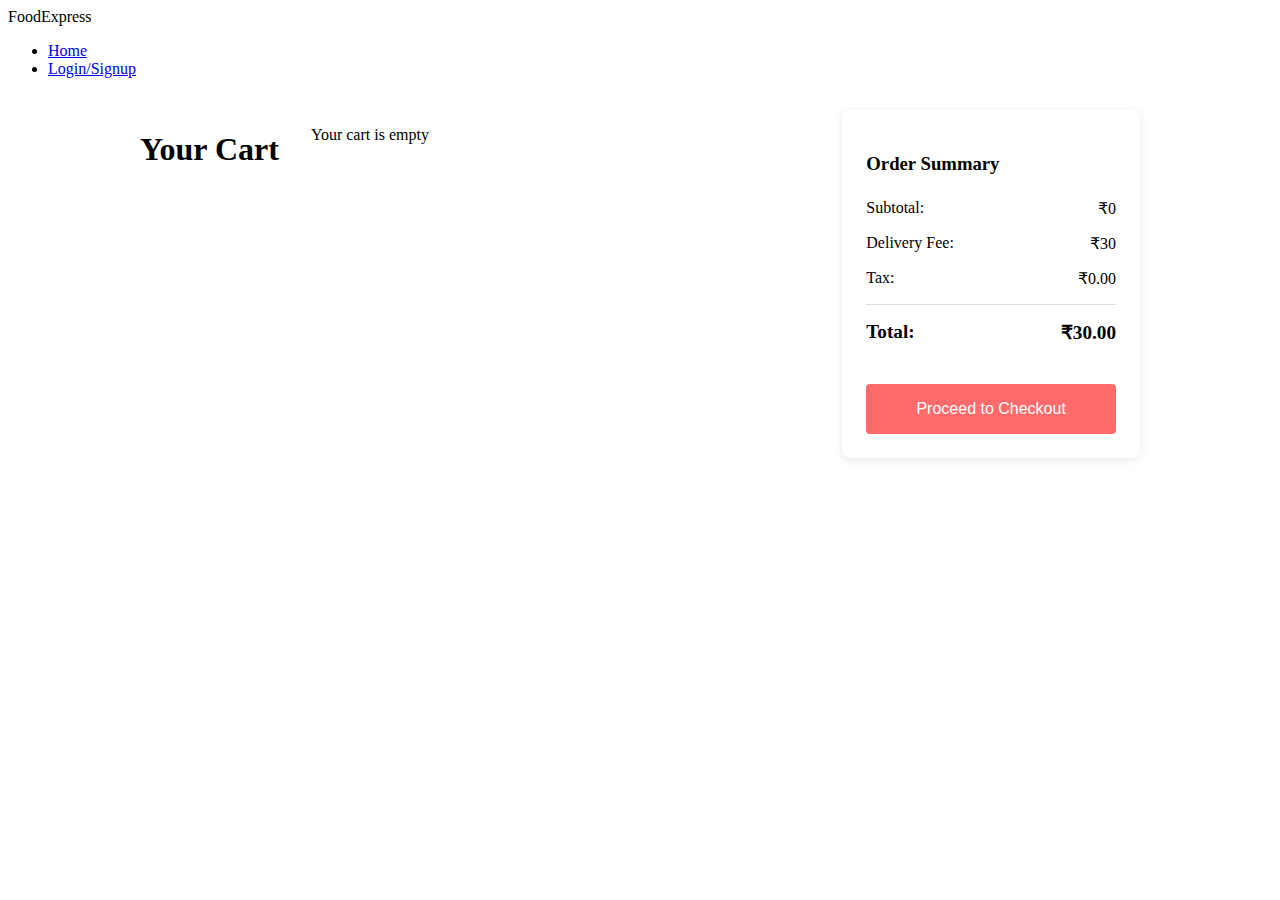
<file: cart.html>
<!DOCTYPE html>
<html lang="en">
<head>
    <meta charset="UTF-8">
    <meta name="viewport" content="width=device-width, initial-scale=1.0">
    <title>Your Cart - FoodExpress</title>
    <link rel="stylesheet" href="cart.css">
</head>
<body>
    <header>
        <div class="logo">FoodExpress</div>
        <nav>
            <ul>
                <li><a href="index.html">Home</a></li>
                <li><a href="login.html">Login/Signup</a></li>
            </ul>
        </nav>
    </header>

    <main class="cart-container">
        <h1>Your Cart</h1>
        <div class="cart-items">
            <!-- Cart items will be added here -->
        </div>
        <div class="cart-summary">
            <h3>Order Summary</h3>
            <div class="summary-details">
                <p>Subtotal: <span id="subtotal">₹0</span></p>
                <p>Delivery Fee: <span id="delivery-fee">₹30</span></p>
                <p>Tax: <span id="tax">₹0</span></p>
                <p class="total">Total: <span id="total">₹30</span></p>
            </div>
            <button id="checkout-btn">Proceed to Checkout</button>
        </div>
    </main>

    <script src="cart.js"></script>
    <script> window.chtlConfig = { chatbotId: "4921427583" } </script>
<script async data-id="4921427583" id="chatling-embed-script" type="text/javascript" src="https://chatling.ai/js/embed.js"></script>
</body>
</html>
</file>
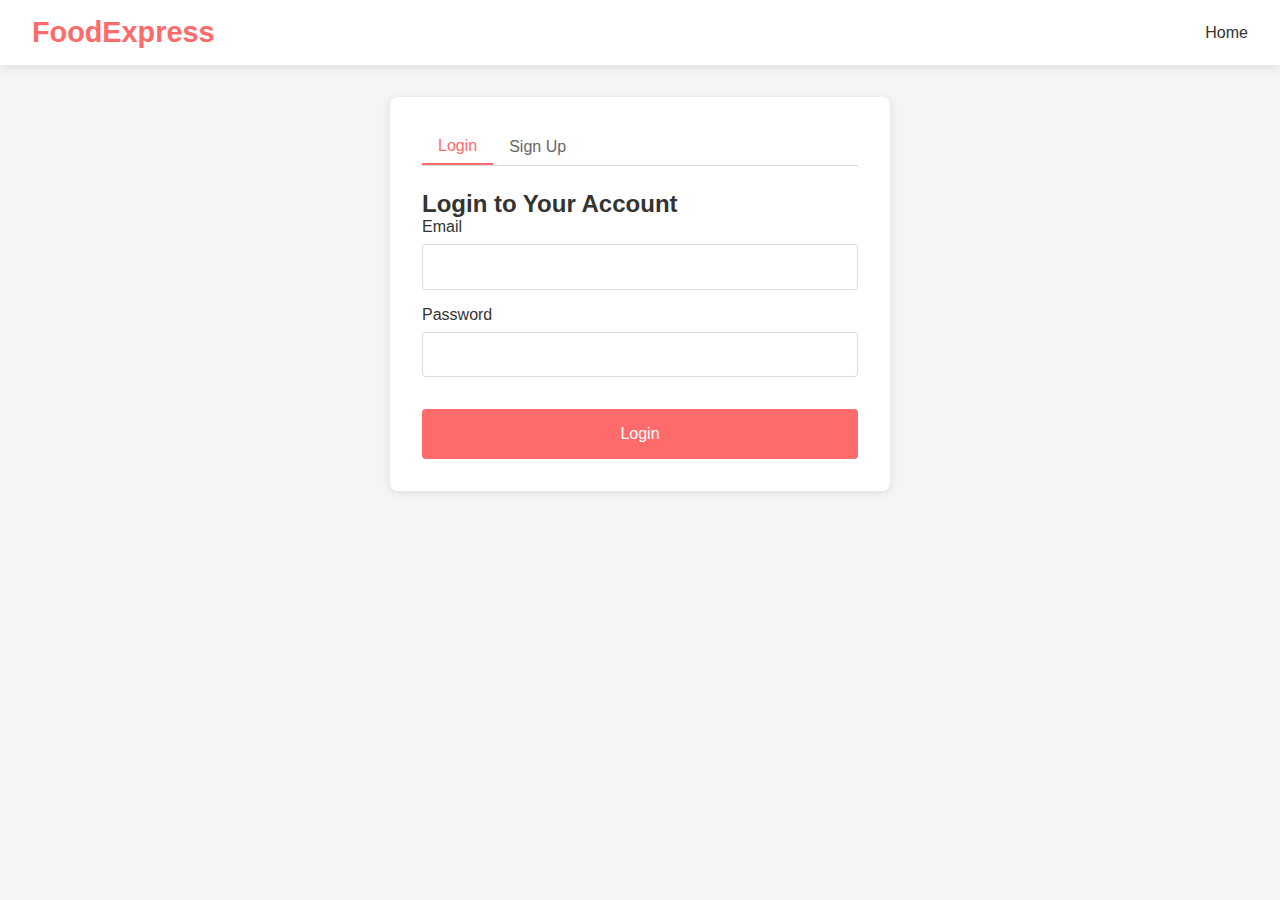
<file: login.html>
<!DOCTYPE html>
<html lang="en">
<head>
    <meta charset="UTF-8">
    <meta name="viewport" content="width=device-width, initial-scale=1.0">
    <title>Login/Signup - FoodExpress</title>
    <link rel="stylesheet" href="style.css">
</head>
<body>
    <header>
        <div class="logo">FoodExpress</div>
        <nav>
            <ul>
                <li><a href="index.html">Home</a></li>
            </ul>
        </nav>
    </header>

    <main class="auth-container">
        <div class="auth-tabs">
            <button class="tab-btn active" data-tab="login">Login</button>
            <button class="tab-btn" data-tab="signup">Sign Up</button>
        </div>

        <div class="auth-form" id="login-form">
            <h2>Login to Your Account</h2>
            <form id="login">
                <div class="form-group">
                    <label for="login-email">Email</label>
                    <input type="email" id="login-email" required>
                </div>
                <div class="form-group">
                    <label for="login-password">Password</label>
                    <input type="password" id="login-password" required>
                </div>
                <button type="submit">Login</button>
            </form>
        </div>

        <div class="auth-form" id="signup-form" style="display: none;">
            <h2>Create New Account</h2>
            <form id="signup">
                <div class="form-group">
                    <label for="signup-name">Full Name</label>
                    <input type="text" id="signup-name" required>
                </div>
                <div class="form-group">
                    <label for="signup-email">Email</label>
                    <input type="email" id="signup-email" required>
                </div>
                <div class="form-group">
                    <label for="signup-password">Password</label>
                    <input type="password" id="signup-password" required>
                </div>
                <div class="form-group">
                    <label for="signup-phone">Phone Number</label>
                    <input type="tel" id="signup-phone" required>
                </div>
                <button type="submit">Sign Up</button>
            </form>
        </div>
    </main>

    <script src="auth.js"></script>
</body>
</html>
</file>
<file: cart.css>
.cart-container {
    max-width: 1000px;
    margin: 2rem auto;
    display: flex;
    gap: 2rem;
}

.cart-items {
    flex: 2;
}

.cart-summary {
    flex: 1;
    background-color: white;
    padding: 1.5rem;
    border-radius: 8px;
    box-shadow: 0 2px 8px rgba(0, 0, 0, 0.1);
    height: fit-content;
}

.cart-item {
    background-color: white;
    border-radius: 8px;
    padding: 1rem;
    margin-bottom: 1rem;
    box-shadow: 0 2px 8px rgba(0, 0, 0, 0.1);
    display: flex;
    justify-content: space-between;
}

.cart-item-info {
    flex: 2;
}

.cart-item-name {
    font-weight: bold;
    margin-bottom: 0.5rem;
}

.cart-item-price {
    font-weight: bold;
    color: #ff6b6b;
}

.cart-item-controls {
    display: flex;
    align-items: center;
    gap: 1rem;
}

.cart-item-controls button {
    background-color: #ff6b6b;
    color: white;
    border: none;
    width: 30px;
    height: 30px;
    border-radius: 50%;
    font-size: 1rem;
    cursor: pointer;
}

.cart-item-quantity {
    font-weight: bold;
}

.summary-details {
    margin: 1.5rem 0;
}

.summary-details p {
    margin-bottom: 0.8rem;
    display: flex;
    justify-content: space-between;
}

.total {
    font-size: 1.2rem;
    font-weight: bold;
    margin-top: 1rem;
    padding-top: 1rem;
    border-top: 1px solid #ddd;
}

#checkout-btn {
    width: 100%;
    padding: 1rem;
    background-color: #ff6b6b;
    color: white;
    border: none;
    border-radius: 4px;
    font-size: 1rem;
    cursor: pointer;
    margin-top: 1rem;
}
</file>
<file: style.css>
/* Reset and base styles */
* {
    margin: 0;
    padding: 0;
    box-sizing: border-box;
    font-family: 'Segoe UI', Tahoma, Geneva, Verdana, sans-serif;
}

body {
    background-color: #f5f5f5;
    color: #333;
}

header {
    background-color: #fff;
    box-shadow: 0 2px 10px rgba(0, 0, 0, 0.1);
    padding: 1rem 2rem;
    display: flex;
    justify-content: space-between;
    align-items: center;
}

.logo {
    font-size: 1.8rem;
    font-weight: bold;
    color: #ff6b6b;
}

nav ul {
    display: flex;
    list-style: none;
}

nav ul li {
    margin-left: 1.5rem;
}

nav ul li a {
    text-decoration: none;
    color: #333;
    font-weight: 500;
}

.search-container {
    padding: 2rem;
    text-align: center;
    background-color: #ff6b6b;
    color: white;
}

.search-container input {
    padding: 0.8rem 1rem;
    width: 50%;
    border: none;
    border-radius: 4px;
    font-size: 1rem;
}

.search-container button {
    padding: 0.8rem 1.5rem;
    margin-left: 1rem;
    background-color: #333;
    color: white;
    border: none;
    border-radius: 4px;
    cursor: pointer;
    font-size: 1rem;
}

.filters {
    padding: 1rem 2rem;
    display: flex;
    overflow-x: auto;
    gap: 1rem;
}

.filter-btn {
    padding: 0.5rem 1rem;
    background-color: white;
    border: 1px solid #ddd;
    border-radius: 20px;
    cursor: pointer;
    white-space: nowrap;
}

.filter-btn:hover {
    background-color: #ff6b6b;
    color: white;
}

.restaurant-list {
    display: grid;
    grid-template-columns: repeat(auto-fill, minmax(300px, 1fr));
    gap: 2rem;
    padding: 2rem;
}

.restaurant-card {
    background-color: white;
    border-radius: 8px;
    overflow: hidden;
    box-shadow: 0 2px 8px rgba(0, 0, 0, 0.1);
    cursor: pointer;
    transition: transform 0.3s;
}

.restaurant-card:hover {
    transform: translateY(-5px);
}

.restaurant-image {
    width: 100%;
    height: 180px;
    object-fit: cover;
}

.restaurant-info {
    padding: 1rem;
}

.restaurant-name {
    font-size: 1.2rem;
    margin-bottom: 0.5rem;
}

.restaurant-rating {
    color: #ff6b6b;
    font-weight: bold;
}

.auth-container {
    max-width: 500px;
    margin: 2rem auto;
    background-color: white;
    padding: 2rem;
    border-radius: 8px;
    box-shadow: 0 2px 10px rgba(0, 0, 0, 0.1);
}

.auth-tabs {
    display: flex;
    margin-bottom: 1.5rem;
    border-bottom: 1px solid #ddd;
}

.tab-btn {
    padding: 0.5rem 1rem;
    background: none;
    border: none;
    cursor: pointer;
    font-size: 1rem;
    color: #666;
}

.tab-btn.active {
    color: #ff6b6b;
    border-bottom: 2px solid #ff6b6b;
}

.form-group {
    margin-bottom: 1rem;
}

.form-group label {
    display: block;
    margin-bottom: 0.5rem;
    font-weight: 500;
}

.form-group input {
    width: 100%;
    padding: 0.8rem;
    border: 1px solid #ddd;
    border-radius: 4px;
    font-size: 1rem;
}

button[type="submit"] {
    width: 100%;
    padding: 1rem;
    background-color: #ff6b6b;
    color: white;
    border: none;
    border-radius: 4px;
    font-size: 1rem;
    cursor: pointer;
    margin-top: 1rem;
}

.restaurant-list {
    display: grid;
    grid-template-columns: repeat(auto-fill, minmax(250px, 1fr));
    gap: 20px;
    padding: 20px;
}

.card {
    background: #fff;
    border-radius: 10px;
    box-shadow: 0 2px 8px rgba(0,0,0,0.1);
    padding: 15px;
    text-align: left;
    transition: transform 0.2s ease;
}

.card:hover {
    transform: translateY(-5px);
}

.card img {
    width: 100%;
    height: 150px;
    object-fit: cover;
    border-radius: 10px;
    margin-bottom: 10px;
}

.card h2 {
    margin: 10px 0 5px;
    font-size: 1.3rem;
}

.card p {
    margin: 5px 0;
    color: #555;
}

.rating {
    color: #e63946;
    font-weight: bold;
}

.time {
    font-size: 0.9rem;
    color: #888;
}

.restaurant-list {
    display: grid;
    grid-template-columns: repeat(auto-fill, minmax(250px, 1fr));
    gap: 20px;
    padding: 20px;
}

.card {
    background: #fff;
    border-radius: 10px;
    box-shadow: 0 2px 8px rgba(0,0,0,0.1);
    padding: 15px;
    text-align: left;
    transition: transform 0.2s ease;
}

.card:hover {
    transform: translateY(-5px);
}

.card img {
    width: 100%;
    height: 150px;
    object-fit: cover;
    border-radius: 10px;
    margin-bottom: 10px;
}

.card h2 {
    margin: 10px 0 5px;
    font-size: 1.3rem;
}

.card p {
    margin: 5px 0;
    color: #555;
}

.rating {
    color: #e63946;
    font-weight: bold;
}

.time {
    font-size: 0.9rem;
    color: #888;
}
</file>
